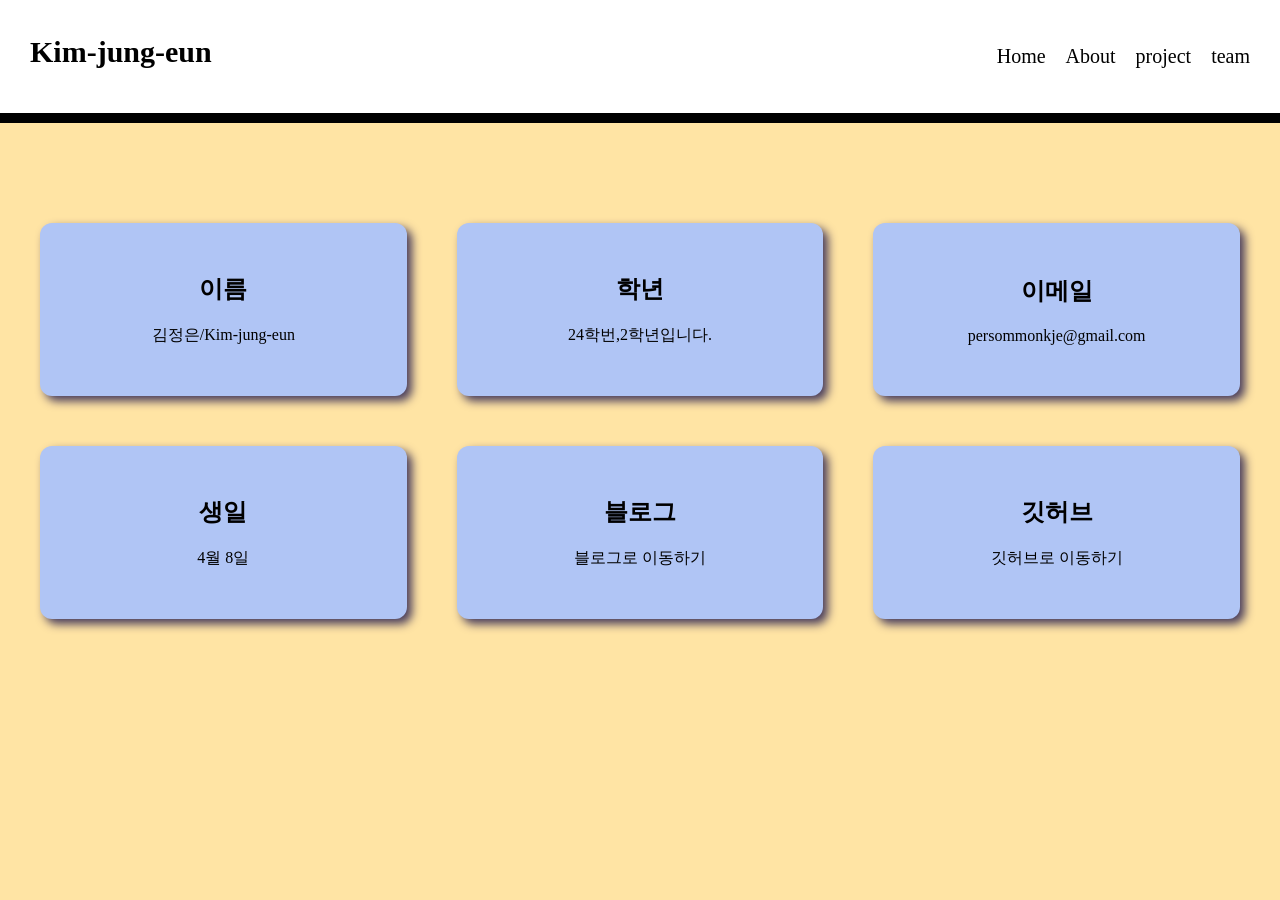
<file: About.html>
<!doctype html>
<html lang="en">
  <head>
    <meta charset="UTF-8" />
    <meta name="viewport" content="width=device-width, initial-scale=1.0" />
    <title>Document</title>
    <link rel="stylesheet" href="About.css" />
  </head>
  <body>
    <nav class="navbar">
      <div class="container">
        <div class="logo">Kim-jung-eun</div>
        <ul class="nav">
          <li><a href="index.html">Home</a></li>
          <li><a href="About.html">About</a></li>
          <li><a href="project.html">project</a></li>
          <li><a href="team.html">team</a></li>
        </ul>
      </div>
    </nav>

    <section>
      <div class="box-container">
        <div class="box">
          <div>
            <h1>이름</h1>
          </div>
          <p>김정은/Kim-jung-eun</p>
        </div>

        <div class="box">
          <div>
            <h1>학년</h1>
          </div>
          <p>24학번,2학년입니다.</p>
        </div>

        <div class="box">
          <div><h1>이메일</h1></div>
          <p>persommonkje@gmail.com</p>
        </div>

        <div class="box">
          <div><h1>생일</h1></div>
          <p>4월 8일</p>
        </div>

        <div class="box">
          <div><h1>블로그</h1></div>
          <a href="https://kje0408blog.tistory.com/">블로그로 이동하기</a>
        </div>

        <div class="box">
          <div>
            <h1>깃허브</h1>
          </div>
          <a href="https://github.com/kimjungeunn">깃허브로 이동하기</a>
        </div>
      </div>
    </section>
  </body>
</html>
</file>
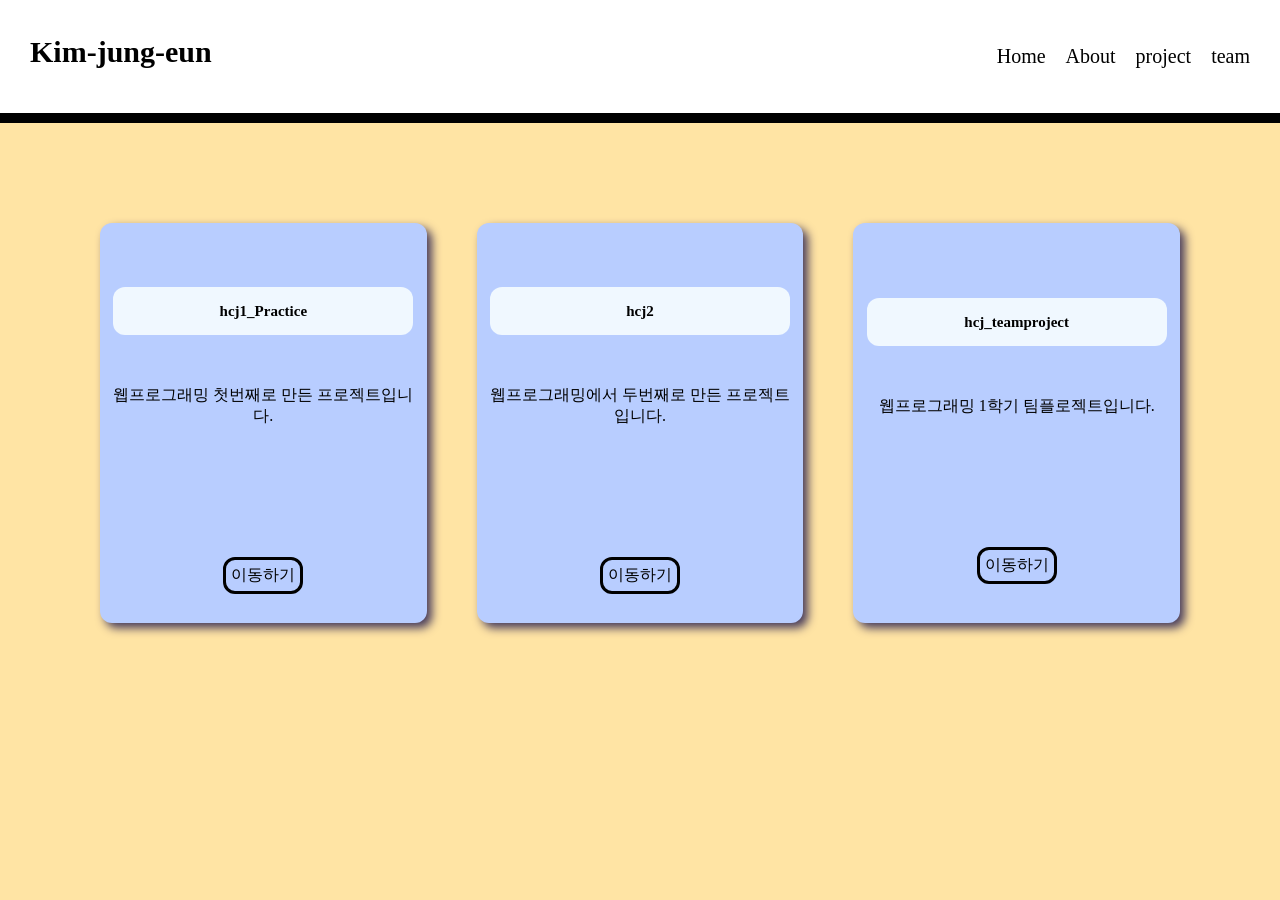
<file: project.html>
<!doctype html>
<html lang="en">
  <head>
    <meta charset="UTF-8" />
    <meta name="viewport" content="width=device-width, initial-scale=1.0" />
    <title>Document</title>
    <link rel="stylesheet" href="project.css" />
  </head>
  <body>
    <nav class="navbar">
      <div class="container">
        <div class="logo">Kim-jung-eun</div>
        <ul class="nav">
          <li><a href="index.html">Home</a></li>
          <li><a href="About.html">About</a></li>
          <li><a href="project.html">project</a></li>
          <li><a href="team.html">team</a></li>
        </ul>
      </div>
    </nav>

    <section>
      <div class="box-container">
        <div class="box">
          <div>
            <h1 class="box1">hcj1_Practice</h1>
          </div>
          <p>웹프로그래밍 첫번째로 만든 프로젝트입니다.</p>
          <a
            href="https://github.com/kimjungeunn/hcj_1st_Semester_Practice.git"
            class="btn"
            >이동하기</a
          >
        </div>

        <div class="box">
          <div>
            <h1 class="box1">hcj2</h1>
          </div>
          <p>웹프로그래밍에서 두번째로 만든 프로젝트입니다.</p>
          <a href="https://hcj4week.vercel.app/" class="btn">이동하기</a>
        </div>

        <div class="box">
          <div>
            <h1 class="box1">hcj_teamproject</h1>
          </div>
          <p>웹프로그래밍 1학기 팀플로젝트입니다.</p>
          <a href="https://hcj1last.vercel.app/" class="btn">이동하기</a>
        </div>

        <!-- <div class="box">
          <div><h1>4번째4번째</h1></div>
          <p>웹프로그래밍 네번째 프로젝트</p>
          <a href="https://kimjungeunn-hcj1vc.vercel.app/" class="btn"
            >이동하기</a
          >
        </div> -->
      </div>
    </section>
  </body>
</html>
</file>
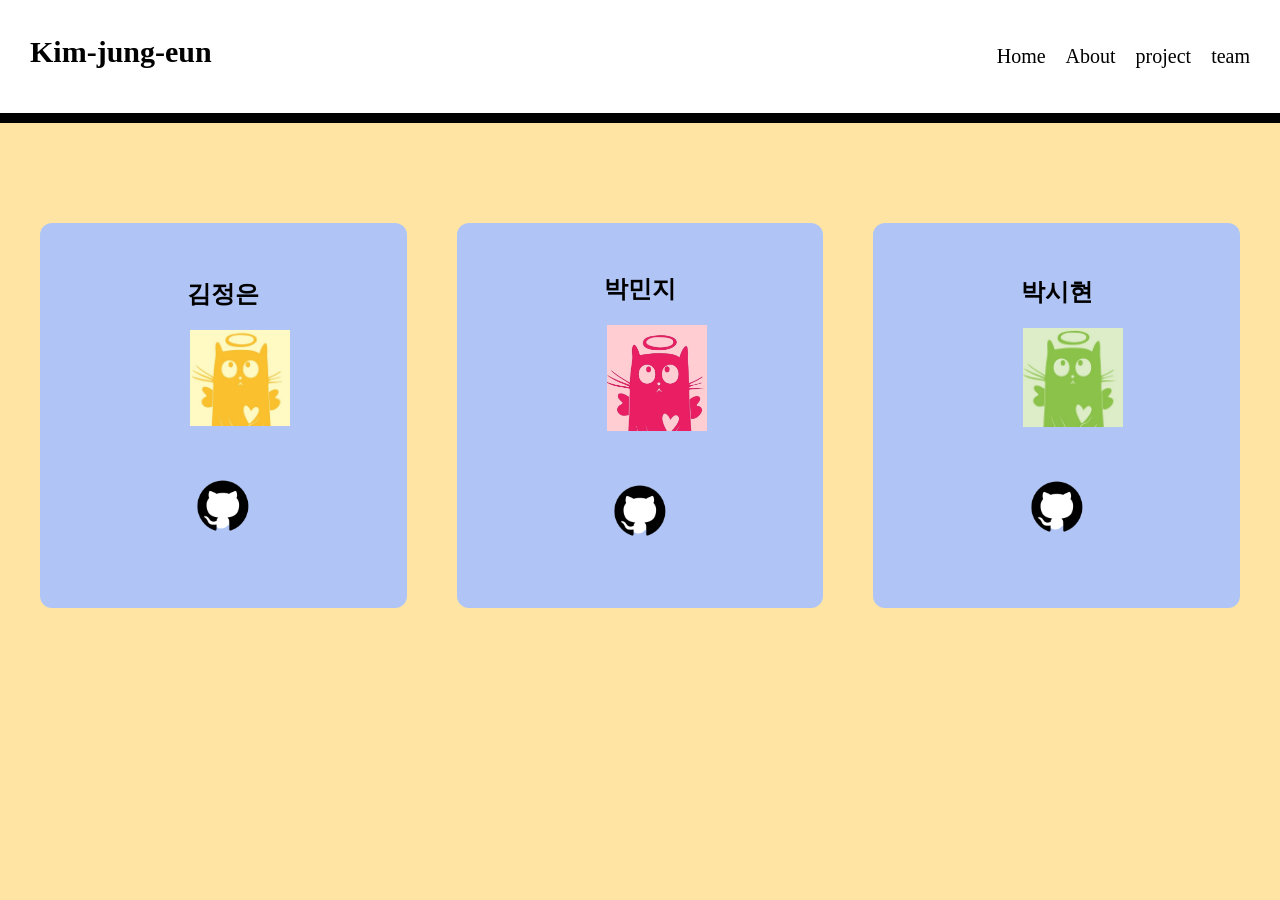
<file: team.html>
<!doctype html>
<html lang="en">
  <head>
    <meta charset="UTF-8" />
    <meta name="viewport" content="width=device-width, initial-scale=1.0" />
    <title>Document</title>
    <link rel="stylesheet" href="team.css" />
  </head>
  <body>
    <nav class="navbar">
      <div class="container">
        <div class="logo">Kim-jung-eun</div>
        <ul class="nav">
          <li><a href="index.html">Home</a></li>
          <li><a href="About.html">About</a></li>
          <li><a href="project.html">project</a></li>
          <li><a href="team.html">team</a></li>
        </ul>
      </div>
    </nav>

    <section>
      <div class="box-container">
        <div class="box">
          <h1>김정은</h1>
          <img src="kimjungeun.png" class="main" />
          <a href="https://github.com/kimjungeunn">
            <img src="git.png" class="git-img" />
          </a>
        </div>

        <div class="box">
          <h1>박민지</h1>
          <img src="parkminji.png" class="main" />
          <a href="https://github.com/pmj2744">
            <img src="git.png" class="git-img" />
          </a>
        </div>

        <div class="box">
          <h1>박시현</h1>
          <img src="parksihyeon.png" class="main" />
          <a href="https://github.com/parksshh14">
            <img src="git.png" class="git-img" />
          </a>
        </div>
      </div>
    </section>
  </body>
</html>
</file>
<file: About.css>
* {
  box-sizing: border-box;
  margin: 0;
  padding: 0;
}

body {
  background-color: rgb(255, 228, 164);
}

.container {
  padding: 15px;
}

.navbar {
  width: 100%;
  background-color: rgb(255, 255, 255);
  list-style: none;
  padding: 20px 5px;
  border-bottom: 10px solid;
}

.navbar .container {
  display: flex;
  flex-direction: row;
  justify-content: space-between;
}

.navbar ul {
  display: flex;
  flex-direction: row; /* 가로 방향 나열 */
  list-style: none;
  gap: 20px;
  padding: 10px;
}

.navbar ul li a {
  font-size: 20px;
}

.navbar .logo {
  font-size: 30px;
  font-weight: bold;
  padding: 0 10px;
}

a {
  text-decoration: none;
  color: black;
}

.nav a:hover {
  color: gray; /* 글자색을 밝게 변경 */
}

.box {
  display: flex;
  gap: 20px; /* 박스 사이 간격 */
  padding: 50px;
  justify-content: center; /* 가운데 정렬 */
  background-color: rgb(176, 197, 245);
  border-radius: 12px;
  flex-direction: column;
  text-align: center;
  box-shadow: 5px 5px 10px rgb(70, 58, 91);
}

.box-container {
  gap: 50px;
  display: grid;
  grid-template-columns: repeat(3, 1fr); /* 3열 */
  margin: 100px 40px 40px 40px;
}

@media (max-width: 700px) {
  .box-container {
    grid-template-columns: repeat(1, 1fr);
  }
}
</file>
<file: project.css>
* {
  box-sizing: border-box;
  margin: 0;
  padding: 0;
}

body {
  background-color: rgb(255, 228, 164);
}

.container {
  width: 100%;
  padding: 15px;
}

.navbar {
  width: 100%;
  background-color: rgb(255, 255, 255);
  list-style: none;
  padding: 20px 5px;
  border-bottom: 10px solid;
}

.navbar .container {
  display: flex;
  flex-direction: row;
  justify-content: space-between;
}

.navbar ul {
  display: flex;
  flex-direction: row;
  list-style: none;
  gap: 20px;
  padding: 10px;
}

.navbar ul li a {
  font-size: 20px;
}

.navbar .logo {
  font-size: 30px;
  font-weight: bold;
  padding: 0 10px;
}

a {
  text-decoration: none;
  color: black;
}

.nav a:hover {
  color: gray;
}

.box {
  display: flex;
  gap: 50px;
  padding: 50px 10px 10px 10px;
  justify-content: center;
  background-color: rgb(184, 205, 255);
  border-radius: 12px;
  flex-direction: column;
  text-align: center;
  box-shadow: 5px 5px 10px rgb(70, 58, 91);
}

.box-container {
  gap: 50px;
  display: grid;
  grid-template-columns: repeat(3, 1fr); /* 3열 */
  margin: 100px 100px 10px 100px;
  height: 400px;
}

@media (max-width: 700px) {
  .box-container {
    grid-template-columns: repeat(1, 1fr);
  }
}

.btn {
  align-self: center;
  border: 3px solid black;
  margin: 80px 5px 5px 5px;
  padding: 5px 5px;
  border-radius: 12px;
}

.box1 {
  background-color: aliceblue;
  border-radius: 12px;
  padding-top: 16px;
  padding-bottom: 15px;
  font-size: 15px;
  width: 300px;

  margin: auto;
}
</file>
<file: team.css>
* {
  box-sizing: border-box;
  margin: 0;
  padding: 0;
}

body {
  background-color: rgb(255, 228, 164);
}

.container {
  padding: 15px;
}

.navbar {
  width: 100%;
  background-color: rgb(255, 255, 255);
  list-style: none;
  padding: 20px 5px;
  border-bottom: 10px solid;
}

.navbar .container {
  display: flex;
  flex-direction: row;
  justify-content: space-between;
}

.navbar ul {
  display: flex;
  flex-direction: row; /* 가로 방향 나열 */
  list-style: none;
  gap: 20px;
  padding: 10px;
}

.navbar ul li a {
  font-size: 20px;
}

.navbar .logo {
  font-size: 30px;
  font-weight: bold;
  padding: 0 10px;
}

a {
  text-decoration: none;
  color: black;
}

.nav a:hover {
  color: gray; /* 글자색을 밝게 변경 */
}

.box {
  display: flex;
  gap: 20px; /* 박스 사이 간격 */
  padding: 50px;
  justify-content: center; /* 가운데 정렬 */
  background-color: rgb(176, 197, 245);
  border-radius: 12px;
  flex-direction: column;
  text-align: center;
}

.box-container {
  gap: 50px;
  display: grid;
  grid-template-columns: repeat(3, 1fr); /* 3열 */
  margin: 100px 40px 40px 40px;
}

@media (max-width: 700px) {
  .box-container {
    grid-template-columns: repeat(1, 1fr);
  }
}

.main {
  align-items: center;
  justify-content: center;
  text-align: center;
  padding-left: 100px;
  padding-bottom: 20px;
  width: 200px;
}

.git-img {
  width: 70px;
}
</file>
